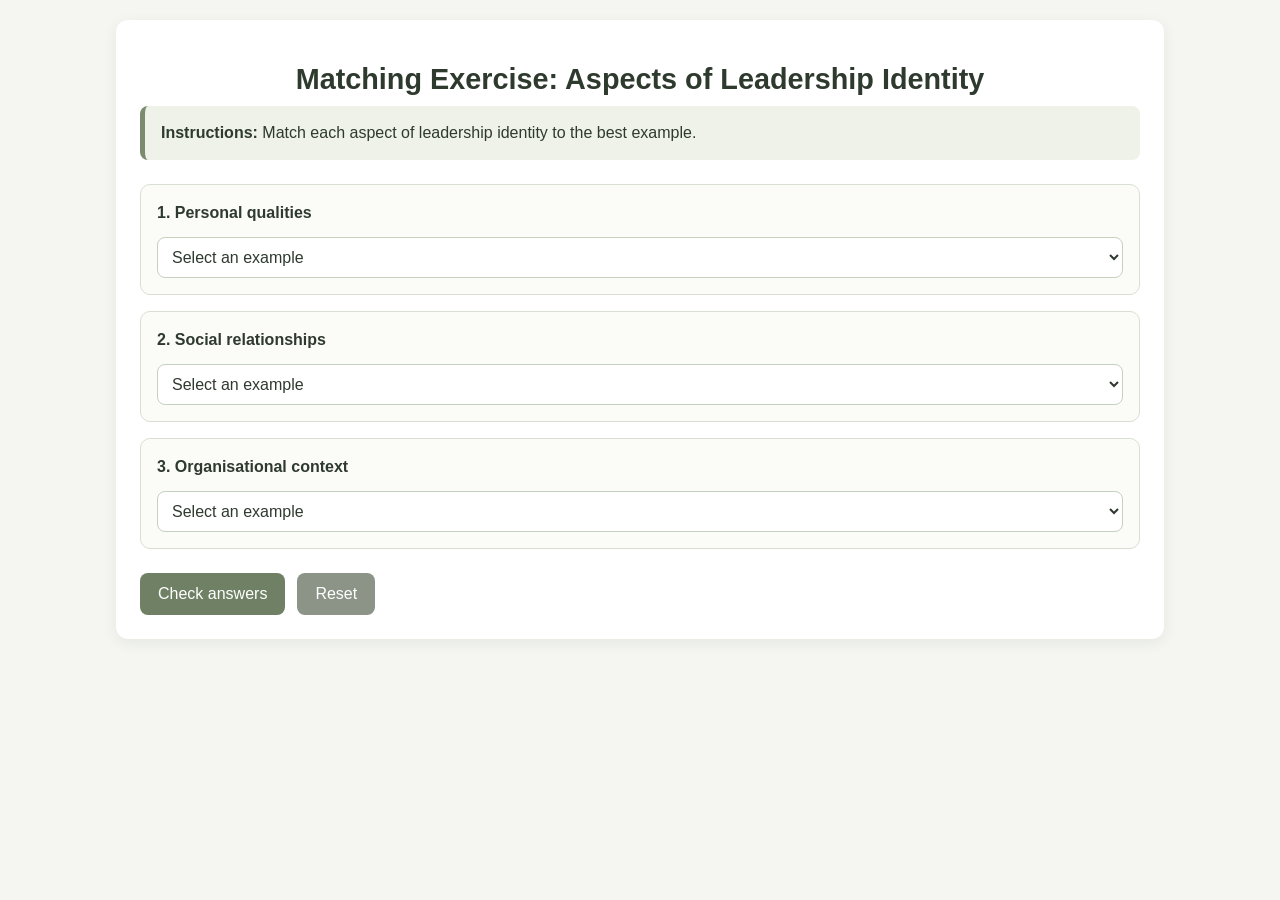
<file: index.html>
<!DOCTYPE html>
<html lang="en">
<head>
  <meta charset="UTF-8" />
  <meta name="viewport" content="width=device-width, initial-scale=1.0" />
  <title>Matching Exercise: Aspects of Leadership Identity</title>
  <style>
    body {
      font-family: Arial, sans-serif;
      background: #f5f6f1;
      margin: 0;
      padding: 20px;
      color: #2f3a2f;
    }

    .container {
      max-width: 1000px;
      margin: 0 auto;
      background: #ffffff;
      border-radius: 12px;
      padding: 24px;
      box-shadow: 0 4px 14px rgba(47, 58, 47, 0.08);
    }

    h1 {
      font-size: 1.8rem;
      margin-bottom: 10px;
      text-align: center;
      color: #2f3a2f;
    }

    .instructions {
      background: #eef2e8;
      border-left: 5px solid #7a8b6f;
      padding: 14px 16px;
      border-radius: 8px;
      margin-bottom: 24px;
      line-height: 1.6;
    }

    .scenario {
      border: 1px solid #d8dfd2;
      border-radius: 10px;
      padding: 16px;
      margin-bottom: 16px;
      background: #fbfcf8;
    }

    .scenario p {
      margin-top: 0;
      margin-bottom: 12px;
      font-weight: 600;
      color: #2f3a2f;
      line-height: 1.5;
    }

    select {
      width: 100%;
      max-width: 100%;
      padding: 10px;
      border-radius: 8px;
      border: 1px solid #c6d0bf;
      font-size: 1rem;
      background: #ffffff;
      color: #2f3a2f;
      line-height: 1.4;
    }

    .buttons {
      margin-top: 24px;
      display: flex;
      gap: 12px;
      flex-wrap: wrap;
    }

    button {
      background: #6f8064;
      color: white;
      border: none;
      padding: 12px 18px;
      font-size: 1rem;
      border-radius: 8px;
      cursor: pointer;
    }

    button:hover {
      background: #5d6d53;
    }

    button.secondary {
      background: #8b9487;
    }

    button.secondary:hover {
      background: #757d71;
    }

    .feedback {
      margin-top: 24px;
      padding: 16px;
      border-radius: 10px;
      font-weight: 600;
      display: none;
    }

    .correct {
      background: #ecf3e7;
      border: 1px solid #b9c8b0;
      color: #35523a;
    }

    .incorrect {
      background: #f8ece7;
      border: 1px solid #d7b1a3;
      color: #7a3f34;
    }

    .result-list {
      margin-top: 12px;
      font-weight: normal;
      padding-left: 20px;
    }

    .result-list li {
      margin-bottom: 8px;
      line-height: 1.5;
    }

    @media (max-width: 600px) {
      body {
        padding: 12px;
      }

      .container {
        padding: 16px;
      }

      h1 {
        font-size: 1.5rem;
      }

      select,
      button {
        font-size: 16px;
      }
    }
  </style>
</head>
<body>
  <div class="container">
    <h1>Matching Exercise: Aspects of Leadership Identity</h1>

    <div class="instructions">
      <strong>Instructions:</strong> Match each aspect of leadership identity to the best example.
    </div>

    <div class="scenario">
      <p>1. Personal qualities</p>
      <select id="item1">
        <option value="">Select an example</option>
        <option value="context">In a public sector organisation, leadership behaviour emphasises accountability, transparency, and service to the community.</option>
        <option value="relationships">A professional becomes recognised as a leader because colleagues regularly seek their advice and value their perspective.</option>
        <option value="qualities">A team member’s confidence, resilience and willingness to take initiative shape how they step into leadership situations.</option>
      </select>
    </div>

    <div class="scenario">
      <p>2. Social relationships</p>
      <select id="item2">
        <option value="">Select an example</option>
        <option value="qualities">A team member’s confidence, resilience and willingness to take initiative shape how they step into leadership situations.</option>
        <option value="relationships">A professional becomes recognised as a leader because colleagues regularly seek their advice and value their perspective.</option>
        <option value="context">In a public sector organisation, leadership behaviour emphasises accountability, transparency, and service to the community.</option>
      </select>
    </div>

    <div class="scenario">
      <p>3. Organisational context</p>
      <select id="item3">
        <option value="">Select an example</option>
        <option value="relationships">A professional becomes recognised as a leader because colleagues regularly seek their advice and value their perspective.</option>
        <option value="context">In a public sector organisation, leadership behaviour emphasises accountability, transparency, and service to the community.</option>
        <option value="qualities">A team member’s confidence, resilience and willingness to take initiative shape how they step into leadership situations.</option>
      </select>
    </div>

    <div class="buttons">
      <button onclick="checkAnswers()">Check answers</button>
      <button class="secondary" onclick="resetActivity()">Reset</button>
    </div>

    <div id="feedback" class="feedback"></div>
  </div>

  <script>
    function checkAnswers() {
      const answers = {
        item1: "qualities",
        item2: "relationships",
        item3: "context"
      };

      const correctLabels = {
        item1: "A team member’s confidence, resilience and willingness to take initiative shape how they step into leadership situations.",
        item2: "A professional becomes recognised as a leader because colleagues regularly seek their advice and value their perspective.",
        item3: "In a public sector organisation, leadership behaviour emphasises accountability, transparency, and service to the community."
      };

      const labels = {
        item1: "1. Personal qualities",
        item2: "2. Social relationships",
        item3: "3. Organisational context"
      };

      let score = 0;
      const total = Object.keys(answers).length;
      let feedbackHTML = "<ul class='result-list'>";

      for (const key in answers) {
        const userAnswer = document.getElementById(key).value;
        if (userAnswer === answers[key]) {
          score++;
          feedbackHTML += `<li>${labels[key]}: Correct</li>`;
        } else if (userAnswer === "") {
          feedbackHTML += `<li>${labels[key]}: No answer selected</li>`;
        } else {
          feedbackHTML += `<li>${labels[key]}: Incorrect. Correct answer: ${correctLabels[key]}</li>`;
        }
      }

      feedbackHTML += "</ul>";

      const feedbackBox = document.getElementById("feedback");
      feedbackBox.style.display = "block";

      if (score === total) {
        feedbackBox.className = "feedback correct";
        feedbackBox.innerHTML = `<strong>Well done. You got ${score} out of ${total} correct.</strong>${feedbackHTML}`;
      } else {
        feedbackBox.className = "feedback incorrect";
        feedbackBox.innerHTML = `<strong>You got ${score} out of ${total} correct.</strong>${feedbackHTML}`;
      }
    }

    function resetActivity() {
      document.getElementById("item1").value = "";
      document.getElementById("item2").value = "";
      document.getElementById("item3").value = "";

      const feedbackBox = document.getElementById("feedback");
      feedbackBox.style.display = "none";
      feedbackBox.innerHTML = "";
      feedbackBox.className = "feedback";
    }
  </script>
</body>
</html>
</file>
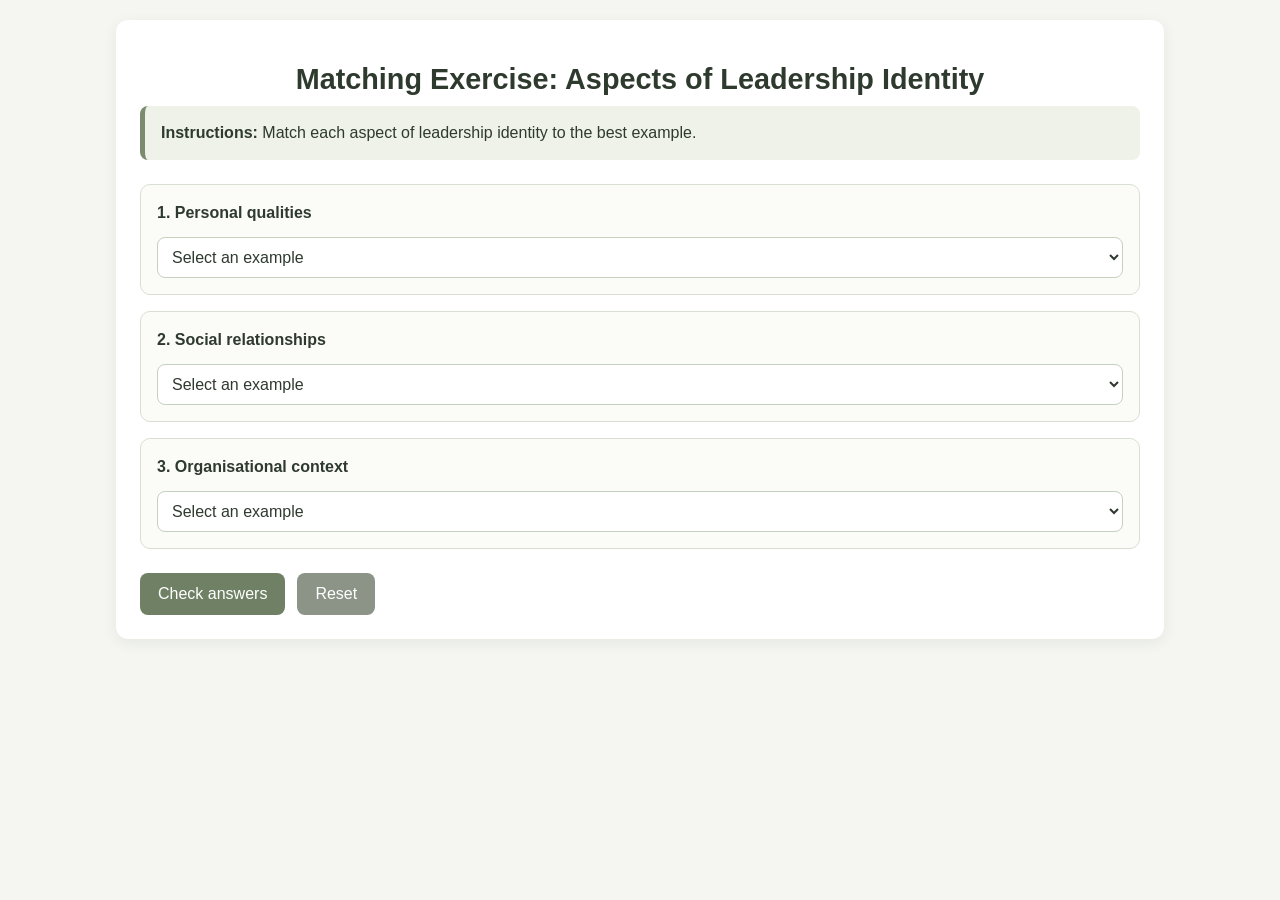
<file: 1.4 matching activity.html>
<!DOCTYPE html>
<html lang="en">
<head>
  <meta charset="UTF-8" />
  <meta name="viewport" content="width=device-width, initial-scale=1.0" />
  <title>Matching Exercise: Aspects of Leadership Identity</title>
  <style>
    body {
      font-family: Arial, sans-serif;
      background: #f5f6f1;
      margin: 0;
      padding: 20px;
      color: #2f3a2f;
    }

    .container {
      max-width: 1000px;
      margin: 0 auto;
      background: #ffffff;
      border-radius: 12px;
      padding: 24px;
      box-shadow: 0 4px 14px rgba(47, 58, 47, 0.08);
    }

    h1 {
      font-size: 1.8rem;
      margin-bottom: 10px;
      text-align: center;
      color: #2f3a2f;
    }

    .instructions {
      background: #eef2e8;
      border-left: 5px solid #7a8b6f;
      padding: 14px 16px;
      border-radius: 8px;
      margin-bottom: 24px;
      line-height: 1.6;
    }

    .scenario {
      border: 1px solid #d8dfd2;
      border-radius: 10px;
      padding: 16px;
      margin-bottom: 16px;
      background: #fbfcf8;
    }

    .scenario p {
      margin-top: 0;
      margin-bottom: 12px;
      font-weight: 600;
      color: #2f3a2f;
      line-height: 1.5;
    }

    select {
      width: 100%;
      max-width: 100%;
      padding: 10px;
      border-radius: 8px;
      border: 1px solid #c6d0bf;
      font-size: 1rem;
      background: #ffffff;
      color: #2f3a2f;
      line-height: 1.4;
    }

    .buttons {
      margin-top: 24px;
      display: flex;
      gap: 12px;
      flex-wrap: wrap;
    }

    button {
      background: #6f8064;
      color: white;
      border: none;
      padding: 12px 18px;
      font-size: 1rem;
      border-radius: 8px;
      cursor: pointer;
    }

    button:hover {
      background: #5d6d53;
    }

    button.secondary {
      background: #8b9487;
    }

    button.secondary:hover {
      background: #757d71;
    }

    .feedback {
      margin-top: 24px;
      padding: 16px;
      border-radius: 10px;
      font-weight: 600;
      display: none;
    }

    .correct {
      background: #ecf3e7;
      border: 1px solid #b9c8b0;
      color: #35523a;
    }

    .incorrect {
      background: #f8ece7;
      border: 1px solid #d7b1a3;
      color: #7a3f34;
    }

    .result-list {
      margin-top: 12px;
      font-weight: normal;
      padding-left: 20px;
    }

    .result-list li {
      margin-bottom: 8px;
      line-height: 1.5;
    }

    @media (max-width: 600px) {
      body {
        padding: 12px;
      }

      .container {
        padding: 16px;
      }

      h1 {
        font-size: 1.5rem;
      }

      select,
      button {
        font-size: 16px;
      }
    }
  </style>
</head>
<body>
  <div class="container">
    <h1>Matching Exercise: Aspects of Leadership Identity</h1>

    <div class="instructions">
      <strong>Instructions:</strong> Match each aspect of leadership identity to the best example.
    </div>

    <div class="scenario">
      <p>1. Personal qualities</p>
      <select id="item1">
        <option value="">Select an example</option>
        <option value="context">In a public sector organisation, leadership behaviour emphasises accountability, transparency, and service to the community.</option>
        <option value="relationships">A professional becomes recognised as a leader because colleagues regularly seek their advice and value their perspective.</option>
        <option value="qualities">A team member’s confidence, resilience and willingness to take initiative shape how they step into leadership situations.</option>
      </select>
    </div>

    <div class="scenario">
      <p>2. Social relationships</p>
      <select id="item2">
        <option value="">Select an example</option>
        <option value="qualities">A team member’s confidence, resilience and willingness to take initiative shape how they step into leadership situations.</option>
        <option value="relationships">A professional becomes recognised as a leader because colleagues regularly seek their advice and value their perspective.</option>
        <option value="context">In a public sector organisation, leadership behaviour emphasises accountability, transparency, and service to the community.</option>
      </select>
    </div>

    <div class="scenario">
      <p>3. Organisational context</p>
      <select id="item3">
        <option value="">Select an example</option>
        <option value="relationships">A professional becomes recognised as a leader because colleagues regularly seek their advice and value their perspective.</option>
        <option value="context">In a public sector organisation, leadership behaviour emphasises accountability, transparency, and service to the community.</option>
        <option value="qualities">A team member’s confidence, resilience and willingness to take initiative shape how they step into leadership situations.</option>
      </select>
    </div>

    <div class="buttons">
      <button onclick="checkAnswers()">Check answers</button>
      <button class="secondary" onclick="resetActivity()">Reset</button>
    </div>

    <div id="feedback" class="feedback"></div>
  </div>

  <script>
    function checkAnswers() {
      const answers = {
        item1: "qualities",
        item2: "relationships",
        item3: "context"
      };

      const correctLabels = {
        item1: "A team member’s confidence, resilience and willingness to take initiative shape how they step into leadership situations.",
        item2: "A professional becomes recognised as a leader because colleagues regularly seek their advice and value their perspective.",
        item3: "In a public sector organisation, leadership behaviour emphasises accountability, transparency, and service to the community."
      };

      const labels = {
        item1: "1. Personal qualities",
        item2: "2. Social relationships",
        item3: "3. Organisational context"
      };

      let score = 0;
      const total = Object.keys(answers).length;
      let feedbackHTML = "<ul class='result-list'>";

      for (const key in answers) {
        const userAnswer = document.getElementById(key).value;
        if (userAnswer === answers[key]) {
          score++;
          feedbackHTML += `<li>${labels[key]}: Correct</li>`;
        } else if (userAnswer === "") {
          feedbackHTML += `<li>${labels[key]}: No answer selected</li>`;
        } else {
          feedbackHTML += `<li>${labels[key]}: Incorrect. Correct answer: ${correctLabels[key]}</li>`;
        }
      }

      feedbackHTML += "</ul>";

      const feedbackBox = document.getElementById("feedback");
      feedbackBox.style.display = "block";

      if (score === total) {
        feedbackBox.className = "feedback correct";
        feedbackBox.innerHTML = `<strong>Well done. You got ${score} out of ${total} correct.</strong>${feedbackHTML}`;
      } else {
        feedbackBox.className = "feedback incorrect";
        feedbackBox.innerHTML = `<strong>You got ${score} out of ${total} correct.</strong>${feedbackHTML}`;
      }
    }

    function resetActivity() {
      document.getElementById("item1").value = "";
      document.getElementById("item2").value = "";
      document.getElementById("item3").value = "";

      const feedbackBox = document.getElementById("feedback");
      feedbackBox.style.display = "none";
      feedbackBox.innerHTML = "";
      feedbackBox.className = "feedback";
    }
  </script>
</body>
</html>
</file>
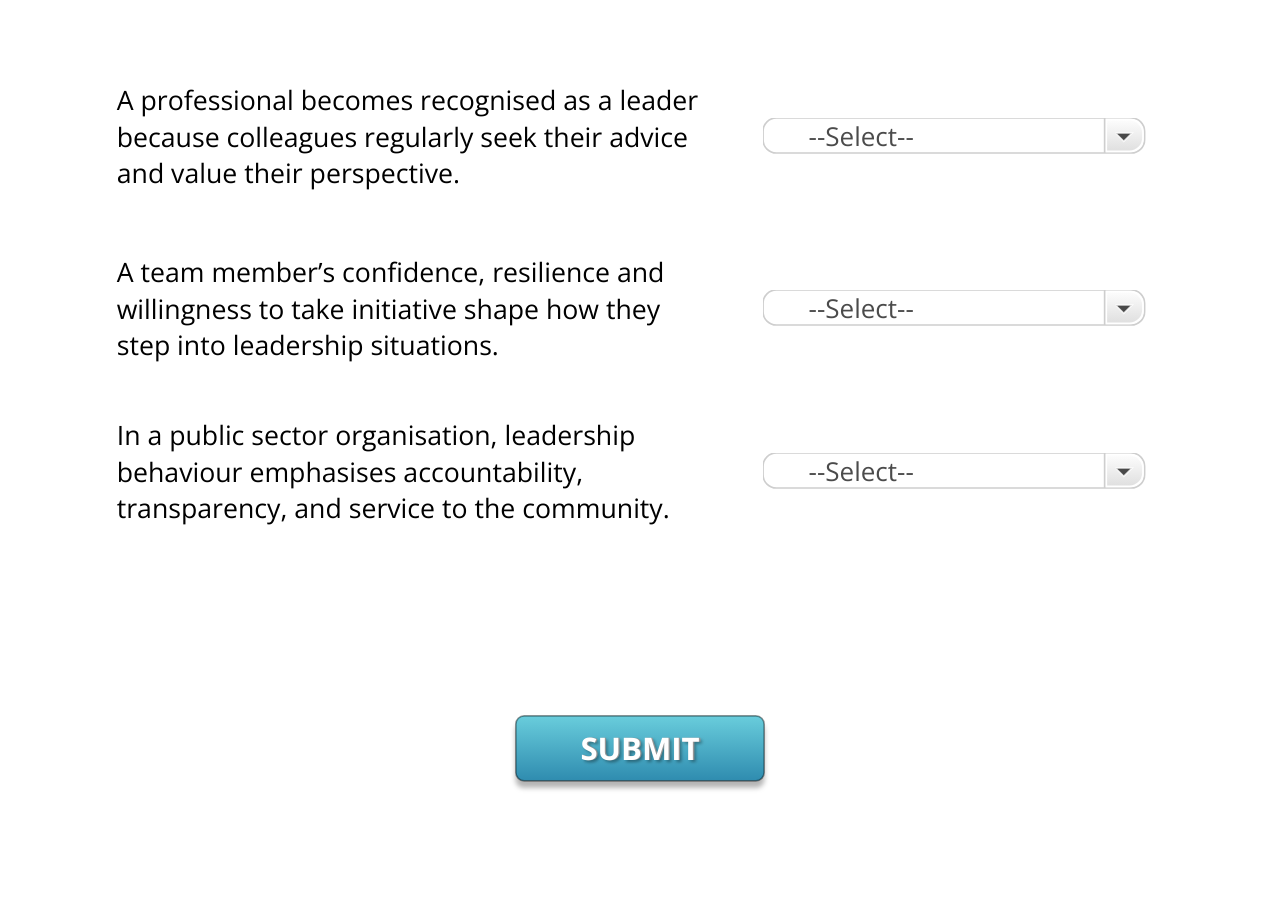
<file: matching activity/story.html>
﻿<!doctype html>
<html lang="en-US">
<head>
  <meta charset="utf-8">
  <!-- Created using Storyline 360 x64 - http://www.articulate.com  -->
  <!-- version: 3.105.35604.0 -->
  <title>1.4 Matching Leadership Identity</title>
  <meta http-equiv="x-ua-compatible" content="IE=edge"/>
  <meta name="viewport" content="width=device-width,initial-scale=1,user-scalable=no,shrink-to-fit=no,minimal-ui"/>
  <meta name="apple-mobile-web-app-capable" content="yes"/>
  <style>
    html, body { height: 100%; padding: 0; margin: 0 }
    #app { height: 100%; width: 100%; }
  </style>

  <script>
    window.DS = {};
    window.globals = {
      DATA_PATH_BASE: '',
      HAS_FRAME: true,
      HAS_SLIDE: true,

      lmsPresent: false,
      tinCanPresent: false,
      cmi5Present: false,
      aoSupport: false,
      scale: 'Scaled',
      captureRc: false,
      browserSize: 'optimal',
      bgColor: '#FFFFFF',
      features: 'DropInBase,MultipleQuizTracking,PlayerSizeOption',
      themeName: 'unified',
      preloaderColor: '#8C8C8C',
      suppressAnalytics: false,
      productChannel: 'stable',
      publishSource: 'storyline',
      aid: 'aid|f73c4eb9-0d42-495f-ad36-514cf554919b',
      cid: '5c9091fe-8eaa-465d-844c-5ab5dd015624',
      playerVersion: '3.105.35604.0',
      publishTimestamp: '2026-03-23T23:37:33.6242234Z',
      maxIosVideoElements: 10,
      connectionSettings: { message: 'You%20are%20offline.%20Trying%20to%20reconnect...', useDarkTheme: true, mode: 'disabled' },
      hasFeature: function(feature) {
        return this.features.split(',').includes(feature);
      },
      
      parseParams: function(qs) {
        if (window.globals.parsedParams != null) {
          return window.globals.parsedParams;
        }
        qs = (qs || window.location.search.substr(1)).split('+').join(' ');
        var params = {},
            tokens,
            re = /[?&]?([^=]+)=([^&]*)/g;

        while (tokens = re.exec(qs)) {
          params[decodeURIComponent(tokens[1]).trim()] =
            decodeURIComponent(tokens[2]).trim();
        }
        window.globals.parsedParams = params;
        return params;
      }

    };

    if (window.flagsUnderTest != null) {
      window.globals.features = window.flagsUnderTest.reduce((accum, feature) => {
        if (!accum.includes(feature)) {
          accum.push(feature);
        }
        return accum;
      }, window.globals.features.split(',')).join();
    }
  </script>
  <script>
    var isIe11 = ('ActiveXObject' in window || window.MSBlobBuilder != null)
      && window.msCrypto != null && !window.ActiveXObject;
    if (isIe11) {
      window.globals.unsupportedBrowser = true;
      document.write(atob('[base64]'));
    }
  </script>

  <script>
    if (window.globals.hasFeature('Localization')) {
      
      
    }
  </script>

  
  
  <script>window.THREE = { };</script>
  
</head>
<body style="background: #FFFFFF" class="cs-HTML theme-unified">
  <!-- 360 -->
  <script>!function(){var e,i=/iPhone/i,o=/iPod/i,n=/iPad/i,t=/\biOS-universal(?:.+)Mac\b/i,r=/\bAndroid(?:.+)Mobile\b/i,a=/Android/i,d=/(?:SD4930UR|\bSilk(?:.+)Mobile\b)/i,p=/Silk/i,l=/Windows Phone/i,u=/\bWindows(?:.+)ARM\b/i,b=/BlackBerry/i,s=/BB10/i,c=/Opera Mini/i,f=/\b(CriOS|Chrome)(?:.+)Mobile/i,h=/Mobile(?:.+)Firefox\b/i,v=function(e){return void 0!==e&&"MacIntel"===e.platform&&"number"==typeof e.maxTouchPoints&&e.maxTouchPoints>1&&"undefined"==typeof MSStream};e=function(e){var m={userAgent:"",platform:"",maxTouchPoints:0};e||"undefined"==typeof navigator?"string"==typeof e?m.userAgent=e:e&&e.userAgent&&(m={userAgent:e.userAgent,platform:e.platform,maxTouchPoints:e.maxTouchPoints||0}):m={userAgent:navigator.userAgent,platform:navigator.platform,maxTouchPoints:navigator.maxTouchPoints||0};var g=m.userAgent,y=g.split("[FBAN");void 0!==y[1]&&(g=y[0]),void 0!==(y=g.split("Twitter"))[1]&&(g=y[0]);var A=function(e){return function(i){return i.test(e)}}(g),w={apple:{phone:A(i)&&!A(l),ipod:A(o),tablet:!A(i)&&(A(n)||v(m))&&!A(l),universal:A(t),device:(A(i)||A(o)||A(n)||A(t)||v(m))&&!A(l)},amazon:{phone:A(d),tablet:!A(d)&&A(p),device:A(d)||A(p)},android:{phone:!A(l)&&A(d)||!A(l)&&A(r),tablet:!A(l)&&!A(d)&&!A(r)&&(A(p)||A(a)),device:!A(l)&&(A(d)||A(p)||A(r)||A(a))||A(/\bokhttp\b/i)},windows:{phone:A(l),tablet:A(u),device:A(l)||A(u)},other:{blackberry:A(b),blackberry10:A(s),opera:A(c),firefox:A(h),chrome:A(f),device:A(b)||A(s)||A(c)||A(h)||A(f)},any:!1,phone:!1,tablet:!1};return w.any=w.apple.device||w.android.device||w.windows.device||w.other.device,w.phone=w.apple.phone||w.android.phone||w.windows.phone,w.tablet=w.apple.tablet||w.android.tablet||w.windows.tablet,w}(),"object"==typeof exports&&"undefined"!=typeof module?module.exports=e:"function"==typeof define&&define.amd?define((function(){return e})):this.isMobile=e}();
    window.isMobile.apple.tablet = window.isMobile.apple.tablet ||
      (navigator.platform === 'MacIntel' && navigator.maxTouchPoints > 1);
    window.isMobile.apple.device = window.isMobile.apple.device || window.isMobile.apple.tablet;
    window.isMobile.tablet = window.isMobile.tablet || window.isMobile.apple.tablet;
    window.isMobile.any = window.isMobile.any || window.isMobile.apple.tablet;
  </script>

  <div id="focus-sink" tabindex="-1"></div>

  <div id="preso"></div>
  <script>
    (function() {

      var classTypes = [ 'desktop', 'mobile', 'phone', 'tablet' ];

      var addDeviceClasses = function(prefix, testObj) {
        var curr, i;
        for (i = 0; i < classTypes.length; i++) {
          curr = classTypes[i];
          if (testObj[curr]) {
            document.body.classList.add(prefix + curr);
          }
        }
      };

      var params = window.globals.parseParams(),
          isDevicePreview = params.devicepreview === '1',
          isPhoneOverride = params.deviceType === 'phone' || (isDevicePreview && params.phone == '1'),
          isTabletOverride = (params.deviceType === 'tablet' || isDevicePreview) && !isPhoneOverride,
          isMobileOverride = isPhoneOverride || isTabletOverride;

      var deviceView = {
        desktop: !window.isMobile.any && !isMobileOverride,
        mobile: window.isMobile.any || isMobileOverride,
        phone: isPhoneOverride || (window.isMobile.phone && !isTabletOverride),
        tablet: isTabletOverride || window.isMobile.tablet
      };

      window.globals.deviceView = deviceView;
      window.isMobile.desktop = !window.isMobile.any;
      window.isMobile.mobile = window.isMobile.any;

      addDeviceClasses('view-', deviceView);

    })();
  </script>
  
  <script src='story_content/triggers.js' type=text/javascript></script>
<script src='story_content/user.js' type=text/javascript></script>
  <div class="slide-loader"></div>

  <script>
    var doc = document, loader = doc.body.querySelector('.slide-loader'); [ 1, 2, 3 ].forEach(function(n) { var d = doc.createElement('div'); d.style.backgroundColor = window.globals.preloaderColor; d.classList.add('mobile-loader-dot'); d.classList.add('dot' + n); loader.appendChild(d); });
  </script>

  <div class="mobile-load-title-overlay" style="display: none">
    <div class="mobile-load-title">1.4 Matching Leadership Identity</div>
  </div>

  <div class="mobile-chrome-warning"></div>

  
<style>
  .warn-connection-dialog {
    display: none;
    background: transparent;
    pointer-events: all;
    position: fixed;
    left: 0;
    top: 0;
    width: 100%;
    height: 100%;
    z-index: 999;
  }

  .warn-connection-content {
    pointer-events: all;
    border-radius: 4px;
    background: white;
    border: 1px solid #E7E7E7;
    color: #333333;
    box-shadow: 0 2px 4px rgba(0, 0, 0, 0.25);
    transition: all 150ms ease-out;
    position: absolute;
    white-space: nowrap;
  }

  .view-phone.is-landscape .warn-connection-content {
    left: 23px;
    bottom: 23px;
  }

  .view-tablet.is-landscape .warn-connection-content {
    left: 50%;
    top: 20px;
    transform: translateX(-50%);
  }

  .view-mobile.is-portrait .warn-connection-content {
    transform: translate(-50%, calc(-100% - 15px));
  }

  .warn-connection-content p {
    display: inline-block;
    margin: 0 8px 0 0;
    line-height: 33px;
    font-size: 11px;
  }

  .warn-connection-content svg {
    position: relative;
    vertical-align: middle;
    margin: 0 2px 2px 8px;
  }

  .view-desktop .warn-connection-content {
    left: 1.5em;
    bottom: 1.5em;
  }

  .view-desktop .warn-connection-content p {
    font-size: 1.1em;
  }

  .is-offline .warn-connection-dialog {
    display: block;
  }

  .is-offline .cs-panel * {
    pointer-events: none !important;
  }

  .is-offline .cs-panel {
    pointer-events: all !important;
  }

  .is-offline #nav-controls * {
    pointer-events: none !important;
  }

  .is-offline #nav-controls {
    pointer-events: all !important;
  }
</style>

<div class="warn-connection-dialog" role="alertdialog" aria-modal="true" tabindex="0" aria-labelledby="warn-connection-message">
  <div class="warn-connection-content">
    <svg width="17" height="15" viewBox="0 0 17 15" xmlns="http://www.w3.org/2000/svg">
      <path fill="#8F0000" stroke="white" d="M16.07,12.98 L15.88,12.23 L9.51,1.21 C8.97,0.26,7.6,0.26,7.06,1.21 L0.69,12.23 C0.15,13.16,0.81,14.36,1.91,14.36 H14.65 C15.47,14.36,16.05,13.7,16.07,12.98 Z"/>
      <path fill="white" stroke="white" d="M8.58,5.5 C8.35,5.28,8.5,5.35,8.21,5.32 C8.09,5.35,7.97,5.49,7.96,5.67 C7.97,5.79,7.98,5.92,7.98,6.04 L7.98,6.04 C7.99,6.17,8,6.31,8.01,6.43 L8.01,6.44 C8.03,6.92,8.06,7.41,8.09,7.9 L8.09,7.9 C8.12,8.39,8.14,8.88,8.17,9.37 C8.17,9.39,8.18,9.42,8.2,9.44 C8.23,9.46,8.25,9.47,8.28,9.47 C8.31,9.47,8.34,9.46,8.35,9.44 C8.37,9.43,8.38,9.4,8.39,9.35 L8.39,9.34 C8.39,9.24,8.4,9.15,8.4,9.05 L8.4,9.05 C8.41,8.96,8.41,8.86,8.42,8.75 C8.43,8.44,8.45,8.12,8.47,7.81 L8.47,7.81 C8.49,7.49,8.51,7.18,8.53,6.87 C8.55,6.46,8.56,6.05,8.59,5.64 L8.6,5.62 C8.6,5.57,8.59,5.53,8.58,5.5 L8.21,5.32 Z"/>
      <circle fill="white" stroke="white" cx="8.3" cy="11.35" r="0.3"/>
    </svg>
    <p id="warn-connection-message">You are offline. Trying to reconnect...</p>
  </div>
</div>

<script>
  (function() {
    window.DS.connection = {
      warningShown: false,
      assets: {},
      loadingAssetGroup: false,
      retryDelay: 500
    };

    var connectionSettings = window.globals.connectionSettings || {};

    var useConnectionMessages = window.AbortController != null &&
      window.location.protocol != 'file:' &&
      connectionSettings.mode === 'normal';

    window.DS.connection.useConnectionMessages = useConnectionMessages;

    var assetCount = 0;
    var checkLoadedId;


    if (useConnectionMessages && connectionSettings != null) {
      var contentEl = document.querySelector('.warn-connection-content');
      var messageEl = contentEl.querySelector('p');

      if (connectionSettings.useDarkTheme) {
        contentEl.style.borderColor = '#BABBBA';
        contentEl.style.backgroundColor = '#282828';
        contentEl.style.color = '#FFFFFF';
      }

      if (connectionSettings.message != null) {
        messageEl.textContent = window.decodeURIComponent(connectionSettings.message);
      }
    }

    function checkAssetsReady() {
      for (var i in DS.connection.assets) {
        if (!DS.connection.assets[i].success) {
          return false;
        }
      }
      return true;
    }

    function stopAssetGroup() {
      if (!useConnectionMessages) { return; }

      assetCount = 0;

      DS.connection.oldAssetGroup = DS.connection.assets;
      DS.connection.assets = {};
      DS.connection.loadingAssetGroup = false;
      clearInterval(checkLoadedId);
    }

    function startAssetGroup() {
      if (!useConnectionMessages) { return; }
      var ticks = 0;
      clearInterval(checkLoadedId);
      checkLoadedId = setInterval(function() {
        var loaded = 0;
        if (assetCount === 0 && loaded === 0) {
          clearInterval(checkLoadedId);
          return;
        }

        for (var i in DS.connection.assets) {
          if (DS.connection.assets[i].success) {
            loaded++;
          }
        }

        if (assetCount === loaded && checkAssetsReady()) {
          for (var i in DS.connection.assets) {
            if (DS.connection.assets[i].action) {
              DS.connection.assets[i].action();
            }
          }
          hideWarning();
          stopAssetGroup();
        }
      }, 100)
    }

    function requiredAsset(url, action, retry, type) {
      if (!useConnectionMessages) { return; }
      if (DS.connection.assets[url]) { return; }

      DS.connection.assets[url] = {
        success: false, action: action, retry: retry, type: type
      };
      assetCount = Object.keys(DS.connection.assets).length;
      if (!DS.connection.loadingAssetGroup) {
        startAssetGroup();
      }
      DS.connection.loadingAssetGroup = true;
    }

    function assetLoaded(url) {
      if (!useConnectionMessages) { return; }
      if (DS.connection.assets[url]) {
        DS.connection.assets[url].success = true;
      }
    }

    function assetFailed(url) {
      if (!useConnectionMessages) { return; }
      if (!DS.connection.assets[url]) {
        if (/\.js$/.test(url) && url.indexOf('transcripts') === -1) {
          setTimeout(function() {
            if (DS.connection.lastSlideLoaded != null) {
              DS.connection.lastSlideLoaded();
            }
          }, DS.connection.retryDelay);
        }
        return;
      }
      if (!DS.connection.warningShown) { showWarning(); }
      if (DS.connection.assets[url].retry) {
        setTimeout(function() {
          if (!DS.connection.assets[url].success) {
            DS.connection.assets[url].retry()
          }
        }, DS.connection.retryDelay);
      }
    }

    function hideWarning() {
      document.body.classList.remove('is-offline');
      DS.connection.warningShown = false;
      enableKeys();
    }
    DS.connection.hideWarning = hideWarning

    function showWarning(btn) {
      document.body.classList.add('is-offline')
      DS.connection.warningShown = true;
      updateWarningPosition();
      disableKeys();
    }

    function updateWarningPosition() {
      if (!DS.connection.warningShown) {
        return;
      }

      var isPortrait = document.body.classList.contains('is-portrait');
      var isMobile = document.body.classList.contains('view-mobile');
      var warningEl = document.querySelector('.warn-connection-content');

      if (isPortrait && isMobile) {
        var slide = document.querySelector('.primary-slide');
        var slideRect = slide != null
          ? slide.getBoundingClientRect()
          : { top: window.innerHeight, left: 0, width: window.innerWidth };

        warningEl.style.top = `${slideRect.top}px`
        warningEl.style.left = `${slideRect.left + slideRect.width / 2}px`
      } else {
        warningEl.style.top = null;
        warningEl.style.left = null;
      }

      window.requestAnimationFrame(updateWarningPosition);
    }

    function onDisableKeyDown(e) {
      e.preventDefault();
      e.stopImmediatePropagation();
    }

    function onDisableKeyUp(e) {
      e.preventDefault();
      e.stopImmediatePropagation();
    }

    var accStyle = document.createElement('style');
    var warnDialogEl = document.querySelector('.warn-connection-dialog');

    function disableKeys() {
      if (DS.views && DS.views.nsStack && DS.views.nsStack.length === 1) {
        DS.views.nsStack[0].tabReachable = false
        DS.views.nsStack[0].updateTabIndex(true);
      }

      accStyle.innerHTML = '.acc-shadow-dom { display: none; }';
      document.body.appendChild(accStyle);

      warnDialogEl.parentNode.append(warnDialogEl);
      warnDialogEl.focus();
    }

    function enableKeys() {
      accStyle.remove();
      if (DS.views && DS.views.nsStack && DS.views.nsStack.length === 1 && DS.views.nsStack[0].name === '_frame') {
        DS.views.nsStack[0].tabReachable = true;
        DS.views.nsStack[0].updateTabIndex();
      }
    }

    // these will all be noops if the feature flag isn't set in
    // the data and `window.globals.features`
    DS.connection.requiredAsset = requiredAsset;
    DS.connection.assetLoaded = assetLoaded;
    DS.connection.assetFailed = assetFailed;
    DS.connection.stopAssetGroup = stopAssetGroup;
    DS.connection.startAssetGroup = startAssetGroup;
  })();
</script>


  <script>
    
    if (window.autoSpider && window.vInterfaceObject) {
      document.querySelector('.mobile-load-title-overlay').style.display = 'none';
    }
  </script>

  

  <link rel="stylesheet" href="html5/data/css/output.min.css" data-noprefix/>
</body>
<script src="html5/lib/scripts/bootstrapper.min.js"></script>
</html>
</file>
<file: matching activity/html5/data/css/output.min.css>
@font-face {
  font-family: 'LatoBold Charset1_ Bold8EE378F6';
  src: url('[data-uri]');
  font-style: normal;
  font-weight: normal;
}
@font-face {
  font-family: 'Lato Charset1_ 6ANRPTZuAD694B9A';
  src: url('[data-uri]');
  font-style: normal;
  font-weight: normal;
}
@font-face {
  font-family: 'Open Sans Charset1_ 6Hs222431B3';
  src: url('[data-uri]');
  font-style: normal;
  font-weight: normal;
}
@font-face {
  font-family: 'Open SansBold CharsBoldA1674DF1';
  src: url('[data-uri]');
  font-style: normal;
  font-weight: normal;
}
@font-face {
  font-family: 'Open Sans Charset0_v9TY33EDE6F2';
  src: url('[data-uri]');
  font-style: normal;
  font-weight: normal;
}
@font-face {
  font-family: 'Open SansBold CharsBoldE47A47C6';
  src: url('[data-uri]');
  font-style: normal;
  font-weight: normal;
}
.cs-HTML {
  background: rgba(255, 255, 255, 1);
}
.cs-npnxnanbsnfns00011100101 .cs-infopanel  {
  box-shadow: 0 1px 0 rgba(0, 0, 0, 0);
  background: rgba(255, 255, 255, 1);
}
.cs-npnxnanbsnfns00011100101 .cs-infopanel .cs-link {
  color: rgba(88, 88, 88, 1);
}
.cs-npnxnanbsnfns00011100101 .cs-infopanel .cs-link:hover {
  color: rgba(255, 255, 255, 1);
}
.cs-npnxnanbsnfns00011100101 .cs-infopanel .cs-name {
  color: rgba(68, 68, 68, 1);
}
.cs-npnxnanbsnfns00011100101 .cs-infopanel .cs-title {
  color: rgba(153, 153, 153, 1);
}
.cs-npnxnanbsnfns00011100101 .cs-infopanelpopup  {
  box-shadow: 0 1px 0 rgba(0, 0, 0, 0);
  background: rgba(0, 0, 0, 0);
}
.cs-npnxnanbsnfns00011100101 .cs-infopanelpopup .cs-link {
  color: rgba(255, 0, 0, 1);
}
.cs-npnxnanbsnfns00011100101 .cs-infopanelpopup .cs-link:hover {
  color: rgba(255, 255, 255, 1);
}
.cs-npnxnanbsnfns00011100101 .cs-infopanelpopup .cs-name {
  color: rgba(255, 255, 255, 1);
}
.cs-npnxnanbsnfns00011100101 .cs-infopanelpopup .cs-bio {
  color: rgba(88, 88, 88, 1);
}
.cs-npnxnanbsnfns00011100101 .cs-timer  {
  color: rgba(88, 88, 88, 1);
}
.cs-npnxnanbsnfns00011100101 .cs-duration stop:first-child {
  stop-color: rgba(220, 220, 220, 1);
}
.cs-npnxnanbsnfns00011100101 .cs-duration stop:last-child {
  stop-color: rgba(220, 220, 220, 1);
}
.cs-npnxnanbsnfns00011100101 .cs-elapsed stop:first-child {
  stop-color: rgba(254, 227, 71, 1);
}
.cs-npnxnanbsnfns00011100101 .cs-elapsed stop:last-child {
  stop-color: rgba(254, 227, 71, 1);
}
.cs-npnxnanbsnfns00011100101 .cs-timer .cs-pie .cs-innerstroke {
  stroke: rgba(199, 199, 199, 1);
}
.cs-npnxnanbsnfns00011100101 .cs-timer .cs-pie .cs-innerborder {
  stroke: rgba(255, 255, 255, 1);
}
.cs-npnxnanbsnfns00011100101 .cs-window  {
  box-shadow: 0 8px 5px rgba(0, 0, 0, 0.2);
  border-color: rgba(49, 99, 0, 1);
  background: rgba(250, 250, 250, 1);
  color: rgba(70, 70, 70, 1);
}
.cs-npnxnanbsnfns00011100101 .cs-window .cs-diva {
  border-color: rgba(0, 0, 0, 0);
}
.cs-npnxnanbsnfns00011100101 .cs-window .cs-divb {
  border-color: rgba(0, 0, 0, 0);
}
.cs-npnxnanbsnfns00011100101 .cs-editor .cs-editor-slide {
  color: rgba(255, 255, 255, 1);
}
.cs-npnxnanbsnfns00011100101 .cs-editor .cs-editor-html {
  color: rgba(70, 70, 70, 1);
}
.cs-npnxnanbsnfns00011100101 .cs-editor .cs-editor-button {
  text-shadow: 0 1px 0 rgba(0, 0, 0, 0);
  color: rgba(255, 255, 255, 1);
  border-color: rgba(33, 68, 0, 1);
  background: rgba(60, 124, 0, 1);
}
.cs-npnxnanbsnfns00011100101 .cs-editor .cs-editor-button:hover {
  background: rgba(66, 142, 0, 1);
}
.cs-npnxnanbsnfns00011100101 .cs-editor .cs-editor-button:active {
  background: rgba(46, 93, 0, 1);
}
.cs-npnxnanbsnfns00011100101 .cs-listitem  {
  color: rgba(70, 70, 70, 1);
  border-color: none;
  border: 1px solid transparent;
}
.cs-npnxnanbsnfns00011100101 .cs-listitem:hover {
  background: rgba(0, 0, 0, 0.05);
  border-color: rgba(142, 143, 142, 1) !important;
  border-width: 1px;
  border-radius: 2px;
  border-style: solid;
  box-sizing: border-box;
}
.cs-npnxnanbsnfns00011100101 .cs-listitem.hover {
  background: rgba(0, 0, 0, 0.05);
  border-color: rgba(142, 143, 142, 1) !important;
  border-width: 1px;
  border-radius: 2px;
  border-style: solid;
  box-sizing: border-box;
}
.cs-npnxnanbsnfns00011100101 .cs-glossary  {
  color: rgba(70, 70, 70, 1);
}
.cs-npnxnanbsnfns00011100101 .cs-glossary .cs-scrolling-panel {
  background: rgba(0, 0, 0, 0);
}
.cs-npnxnanbsnfns00011100101 .cs-glossary .cs-term.cs-selected .cs-choice-list-trigger {
  color: rgba(255, 255, 255, 1);
  background: rgba(255, 255, 255, 1);
}
.cs-npnxnanbsnfns00011100101 .cs-glossary .cs-term.cs-selected .cs-choice-list-trigger:focus {
  color: rgba(255, 255, 255, 1);
  background: rgba(255, 255, 255, 1);
}
.cs-npnxnanbsnfns00011100101 .cs-glossary .cs-term:hover .cs-choice-list-trigger {
  background: rgba(70, 70, 70, 1);
}
.cs-npnxnanbsnfns00011100101 .cs-glossary .cs-term.hover .cs-choice-list-trigger {
  background: rgba(70, 70, 70, 1);
}
.cs-npnxnanbsnfns00011100101 .cs-glossary .cs-term .cs-choice-list-trigger:focus {
  background: rgba(70, 70, 70, 1);
}
.cs-npnxnanbsnfns00011100101 .cs-glossary .cs-diva {
  border-color: rgba(0, 0, 0, 0);
}
.cs-npnxnanbsnfns00011100101 .cs-glossary .cs-divb {
  border-color: rgba(0, 0, 0, 0);
}
.cs-npnxnanbsnfns00011100101 .cs-glossary .cs-divc {
  border-color: rgba(0, 0, 0, 0);
}
.cs-npnxnanbsnfns00011100101 .cs-glossary .cs-heading {
  color: rgba(44, 47, 48, 1);
  font-weight: 700;
}
.note-content p span {
  color: rgba(70, 70, 70, 1);
  line-height: 1.4em;
  font-size: 103.769%;
}
.cs-npnxnanbsnfns00011100101 .cs-resource .cs-separator {
  border-color: rgba(0, 0, 0, 0);
}
.cs-npnxnanbsnfns00011100101 .cs-outline  {
  color: rgba(45, 45, 45, 1);
}
.cs-npnxnanbsnfns00011100101 .cs-outline .cs-diva {
  border-color: rgba(0, 0, 0, 0);
}
.cs-npnxnanbsnfns00011100101 .cs-outline .cs-divb {
  border-color: rgba(0, 0, 0, 0);
}
.cs-npnxnanbsnfns00011100101 .cs-outline .cs-divc {
  border-color: rgba(0, 0, 0, 0);
}
.cs-npnxnanbsnfns00011100101 .cs-outline .cs-search-filter:hover {
  color: rgba(0, 0, 0, 0);
}
.cs-npnxnanbsnfns00011100101 .cs-outline .cs-search-filter.hover {
  color: rgba(0, 0, 0, 0);
}
.cs-npnxnanbsnfns00011100101 .cs-transcript  {
  color: rgba(255, 255, 255, 1);
}
.cs-npnxnanbsnfns00011100101 .cs-transcript .cs-div {
  border-color: rgba(0, 0, 0, 0);
}
.cs-npnxnanbsnfns00011100101 .cs-tabs:not(.topmenu-item) {
  color: rgba(39, 43, 44, 1);
}
.cs-npnxnanbsnfns00011100101 .cs-tabs .cs-inner-button:not(.topmenu-item) {
  text-shadow: 0 1px 0 rgba(0, 0, 0, 0);
}
.cs-npnxnanbsnfns00011100101 .cs-tabs:hover:not(.topmenu-item) {
  color: rgba(39, 43, 44, 1);
}
.cs-npnxnanbsnfns00011100101 .cs-tabs.cs-selected {
  background: rgba(0, 0, 0, 0);
  color: rgba(39, 43, 44, 1);
}
.cs-npnxnanbsnfns00011100101 .cs-seekcontrol  {
  background: rgba(0, 0, 0, 0);
  border-color: rgba(0, 0, 0, 0);
}
.cs-npnxnanbsnfns00011100101 .cs-seekcontrol .cs-button:hover .cs-icon {
  fill: rgba(255, 255, 255, 1);
}
.cs-npnxnanbsnfns00011100101 .cs-seekcontrol .cs-button.hover .cs-icon {
  fill: rgba(255, 255, 255, 1);
}
.cs-npnxnanbsnfns00011100101 .cs-seekcontrol .cs-button .cs-icon-shadow {
  fill: rgba(0, 0, 0, 0);
}
.cs-npnxnanbsnfns00011100101 .cs-seekcontrol .cs-button .cs-icon {
  fill: rgba(140, 140, 140, 1);
}
.cs-npnxnanbsnfns00011100101 .cs-seekcontrol .cs-seek .cs-fill {
  background: rgba(255, 255, 255, 0.6);
}
.cs-npnxnanbsnfns00011100101 .cs-seekcontrol .cs-seek {
  background: rgba(142, 143, 142, 1);
  border-color: rgba(0, 0, 0, 0);
}
.cs-npnxnanbsnfns00011100101 .cs-searchinput .cs-input {
  color: rgba(70, 70, 70, 1);
  border-color: rgba(0, 0, 0, 0);
  background: rgba(0, 0, 0, 0.05);
}
.cs-npnxnanbsnfns00011100101 .cs-searchinput .cs-input:focus {
  color: rgba(44, 47, 48, 1);
  background: rgba(41, 41, 41, 1);
}
.cs-npnxnanbsnfns00011100101 .cs-searchinput .cs-input:hover {
  box-shadow: inset 0 0 1px 0 rgba(69, 126, 19, 0);
}
.cs-npnxnanbsnfns00011100101 .cs-searchinput .cs-input.hover {
  box-shadow: inset 0 0 1px 0 rgba(69, 126, 19, 0);
}
.cs-npnxnanbsnfns00011100101 .cs-searchinput .cs-button .cs-icon {
  fill: rgba(88, 88, 88, 1);
}
.cs-npnxnanbsnfns00011100101 .cs-searchinput .cs-button:hover {
  fill: rgba(63, 133, 0, 1);
}
.cs-npnxnanbsnfns00011100101 .cs-searchinput .cs-button.hover {
  fill: rgba(63, 133, 0, 1);
}
.cs-npnxnanbsnfns00011100101 .cs-menu  {
  box-shadow: 0 1px 0 rgba(0, 0, 0, 0);
  background: rgba(250, 250, 250, 1);
}
.cs-npnxnanbsnfns00011100101 .cs-topmenu-item.active .cs-tab {
  background: rgba(250, 250, 250, 1);
}
.cs-npnxnanbsnfns00011100101 .cs-logo  {
  box-shadow: 0 1px 0 rgba(37, 75, 0, 1);
  background: rgba(255, 255, 255, 0);
}
.cs-npnxnanbsnfns00011100101 .cs-checkbox  {
  color: rgba(255, 255, 255, 1);
}
.cs-npnxnanbsnfns00011100101 .cs-checkbox:hover {
  border-color: rgba(175, 221, 130, 1);
}
.cs-npnxnanbsnfns00011100101 .cs-checkbox.hover {
  border-color: rgba(175, 221, 130, 1);
}
.cs-npnxnanbsnfns00011100101 .cs-checkbox .cs-box {
  color: rgba(255, 255, 255, 1);
  border-color: rgba(42, 83, 0, 1);
}
.cs-npnxnanbsnfns00011100101 .cs-checkbox .cs-box:checked::after {
  color: rgba(43, 196, 0, 1);
}
.cs-npnxnanbsnfns00011100101 .cs-button  {
  text-shadow: 0 1px 0 rgba(0, 0, 0, 0);
  color: rgba(88, 88, 88, 1);
  border-color: rgba(0, 0, 0, 0);
  background: rgba(0, 0, 0, 0);
  box-shadow: 0 1px 0 rgba(0, 0, 0, 0);
}
.cs-npnxnanbsnfns00011100101 .cs-button .cs-icon {
  fill: rgba(88, 88, 88, 1);
}
.cs-npnxnanbsnfns00011100101 .cs-button .cs-icon-shadow {
  fill: rgba(0, 0, 0, 0);
}
.cs-npnxnanbsnfns00011100101 .cs-button:hover {
  background: rgba(39, 43, 44, 1);
}
.cs-npnxnanbsnfns00011100101 .cs-button.hover {
  background: rgba(39, 43, 44, 1);
}
.cs-npnxnanbsnfns00011100101 .cs-button:active {
  background: rgba(0, 0, 0, 0);
}
.cs-npnxnanbsnfns00011100101 .cs-button.cs-disabled:hover {
  background: rgba(0, 0, 0, 0);
}
.cs-npnxnanbsnfns00011100101 .cs-button.cs-disabled.hover {
  background: rgba(0, 0, 0, 0);
}
.cs-npnxnanbsnfns00011100101 .cs-button.cs-disabled:active {
  background: rgba(0, 0, 0, 0);
}
.cs-npnxnanbsnfns00011100101 .cs-button.cs-volume:hover {
  background: rgba(0, 0, 0, 0);
}
.cs-npnxnanbsnfns00011100101 .cs-button.cs-volume.hover {
  background: rgba(0, 0, 0, 0);
}
.cs-npnxnanbsnfns00011100101 .cs-button.cs-volume:active {
  background: rgba(0, 0, 0, 0);
}
.cs-npnxnanbsnfns00011100101.cs-base  {
  color: rgba(88, 88, 88, 1);
  border-color: rgba(255, 255, 255, 0);
  background: rgba(255, 255, 255, 1);
}
.cs-npnxnanbsnfns00011100101.cs-base .cs-separator .cs-diva {
  background: rgba(250, 250, 250, 1);
}
.cs-npnxnanbsnfns00011100101.cs-base .cs-separator .cs-divb {
  background: rgba(0, 0, 0, 0);
}
.cs-npnxnanbsnfns00011100101.cs-base .cs-topmenu-item.active .cs-tab {
  border-color: rgba(250, 250, 250, 1);
}
.cs-npnxnanbsnfns00011100101.cs-base .cs-topmenu-item.active .cs-panel {
  border-color: rgba(250, 250, 250, 1);
}
.cs-npnxnanbsnfns00011100101.cs-base .cs-left {
  background: rgba(250, 250, 250, 1);
}
.cs-npnxnanbsnfns00011100101.cs-base .cs-area-primary .cs-slide-container {
  background: rgba(255, 255, 255, 1);
}
.cs-npnxnanbsnfns00011100101.cs-base.cs-custom-theme .cs-brandhighlight-bg {
  background: rgba(72, 147, 184, 1) !important;
}
.cs-npnxnanbsnfns00011100101.cs-base.cs-custom-theme .cs-brandhighlight-secondary-bg {
  background: rgba(72, 147, 184, 1) !important;
}
.cs-npnxnanbsnfns00011100101.cs-base.cs-custom-theme .cs-brandhighlight-border {
  border-color: rgba(72, 147, 184, 1) !important;
}
.cs-npnxnanbsnfns00011100101.cs-base.cs-custom-theme .cs-brandhighlight-text {
  color: rgba(72, 147, 184, 1) !important;
}
.cs-npnxnanbsnfns00011100101.cs-base.cs-custom-theme .cs-brandhighlight-fill {
  fill: rgba(72, 147, 184, 1) !important;
}
.cs-npnxnanbsnfns00011100101.cs-base.cs-custom-theme .cs-listitem.cs-selected {
  background-color: rgba(0, 0, 0, 0.05) !important;
}
.cs-npnxnanbsnfns00011100101 .cs-volume::-moz-range-thumb {
  border-color: rgba(43, 85, 0, 1);
  box-shadow: inset 0 0 1px 0 rgba(43, 85, 0, 1);
  background: rgba(255, 255, 255, 1);
}
.cs-npnxnanbsnfns00011100101 .cs-volume::-ms-thumb {
  border-color: rgba(43, 85, 0, 1);
  box-shadow: inset 0 0 1px 0 rgba(43, 85, 0, 1);
  background: rgba(255, 255, 255, 1);
}
.cs-npnxnanbsnfns00011100101 .cs-volume::-webkit-slider-thumb {
  border-color: rgba(43, 85, 0, 1);
  box-shadow: inset 0 0 1px 0 rgba(43, 85, 0, 1);
  background: rgba(255, 255, 255, 1);
}
.cs-npnxnanbsnfns00011100101 .cs-volume::-moz-range-track {
  border-color: rgba(66, 140, 1, 1);
  background: rgba(142, 143, 142, 1);
}
.cs-npnxnanbsnfns00011100101 .cs-volume::-ms-track {
  border-color: rgba(66, 140, 1, 1);
  background: rgba(142, 143, 142, 1);
}
.cs-npnxnanbsnfns00011100101 .cs-volume::-webkit-slider-runnable-track {
  border-color: rgba(66, 140, 1, 1);
  background: rgba(142, 143, 142, 1);
}
body.show-focus .tab-focus-box {
  box-shadow: 0 0 0 1px rgba(255, 255, 0, 1), 0 0 0 3px rgba(0, 32, 96, 1), 0 0 5px 5px rgba(255, 255, 0, 1);
  border-color: transparent;
  outline: 2px transparent solid;
}
.skipnav {
  box-shadow: 0 0 0 1px rgba(255, 255, 0, 1), 0 0 0 3px rgba(0, 32, 96, 1), 0 0 5px 5px rgba(255, 255, 0, 1);
  border-color: transparent;
  outline: 2px transparent solid;
}
.cs-npnxnanbsnfns00011100101 .cs-listitem:hover {
  color: none;
}
.cs-npnxnanbsnfns00011100101 .cs-listitem.hover {
  color: none;
}
.cs-npnxnanbsnfns00011100101 .cs-listitem.cs-viewed {
  color: #464646;
}
.cs-npnxnanbsnfns00011100101 .cs-listitem {
  color: #464646;
}
.cs-npnxnanbsnfns00011100101 .cs-listitem:hover .cs-icon-carrot * {
  fill: none;
}
.cs-npnxnanbsnfns00011100101 .cs-listitem.hover .cs-icon-carrot * {
  fill: none;
}
.cs-npnxnanbsnfns00011100101 .cs-listitem .cs-icon-carrot {
  color: none;
  top: calc(3px);
}
.cs-npnxnanbsnfns00011100101 .cs-listitem .cs-icon-carrot .cs-shadow {
  color: #2C2F30;
}
.cs-npnxnanbsnfns00011100101 .item-collapsible .is-scene {
  color: #2C2F30 !important;
  font-weight: 700;
}
.cs-npnxnanbsnfns00011100101 .is-scene .cs-icon-carrot * {
  color: #2C2F30 !important;
  font-weight: 700;
}
.cs-npnxnanbsnfns00011100101 .is-scene:not(.outline-links-collapse) > a {
  color: #2C2F30;
}
.cs-npnxnanbsnfns00011100101 .is-scene:not(.outline-links-collapse) .cs-icon-carrot * {
  fill: none !important;
  color: #2C2F30 !important;
}
.cs-npnxnanbsnfns00011100101 .tabs, .cs-npnxnanbsnfns00011100101 .cs-logo {
  border-bottom: 1px solid rgba(142, 143, 142, 1);
}
.cs-npnxnanbsnfns00011100101 .area-secondary-wrapper:after {
  background-image: url('[data-uri]');
  background-size: 100%;
}
.cs-npnxnanbsnfns00011100101 .panel-footer {
  background: #FAFAFA;
}
.cs-npnxnanbsnfns00011100101 #outline-search {
  background: rgba(0, 0, 0, 0.05);
  border-color: rgba(142, 143, 142, 1);
  border-width: 1px;
  border-style: solid;
}
.cs-npnxnanbsnfns00011100101 .topmenu-panel #outline-search {
  background: #EAEAEA;
}
.cs-npnxnanbsnfns00011100101 .search-icon circle, .cs-npnxnanbsnfns00011100101 .search-icon path {
  stroke: #585858;
}
.cs-npnxnanbsnfns00011100101 #outline-search input[type   =search] {
  color: #2C2F30;
}
.cs-npnxnanbsnfns00011100101 #outline-search ::-webkit-input-placeholder {
  color: #464646 !important;
}
.cs-npnxnanbsnfns00011100101 #outline-search :-ms-input-placeholder {
  color: #464646 !important;
}
.cs-npnxnanbsnfns00011100101 #outline-search ::-moz-placeholder {
  color: #464646 !important;
  opacity: 1;
}
.cs-npnxnanbsnfns00011100101 .cs-topmenu-item.active, body:not(.is-touchable-tablet) .cs-npnxnanbsnfns00011100101 .cs-topmenu-item:hover {
  color: #272B2C;
}
.cs-npnxnanbsnfns00011100101 .cs-topmenu-item.button-tapped {
  color: #272B2C;
}
.cs-npnxnanbsnfns00011100101 .cs-topmenu-item.active .cs-tab, .cs-npnxnanbsnfns00011100101 .cs-topmenu-item .cs-tab {
  background: transparent !important;
  border: none !important;
}
.cs-npnxnanbsnfns00011100101 .top-tabs-drop-icon div {
  background: #585858;
}
.cs-npnxnanbsnfns00011100101 .cs-panel.topmenu-panel .panel-content, .cs-npnxnanbsnfns00011100101 .top-tabs-drop {
  background: #FAFAFA;
}
.cs-npnxnanbsnfns00011100101 .cs-topmenu-item.active .cs-panel {
  background: #FAFAFA;
}
.cs-npnxnanbsnfns00011100101 .cs-menu.topmenu-panel, .cs-npnxnanbsnfns00011100101 .top-tabs-drop {
  border: 1px solid rgba(250, 250, 250, 1) !important;
  border-radius: 3px;
}
.cs-npnxnanbsnfns00011100101 .resources .resources-list a:hover {
  background: rgba(0, 0, 0, 0.05);
}
body:not(.is-touchable-tablet) .cs-npnxnanbsnfns00011100101 .resources .resources-list a:hover {
  background: rgba(0, 0, 0, 0.05);
}
.cs-npnxnanbsnfns00011100101 .resources .resources-list a.hover {
  background: rgba(0, 0, 0, 0.05);
}
body:not(.is-touchable-tablet) .cs-npnxnanbsnfns00011100101 .resources .resources-list a.hover {
  background: rgba(0, 0, 0, 0.05);
}
.cs-npnxnanbsnfns00011100101 .resources .resources-list a.button-tapped {
  background: rgba(0, 0, 0, 0.05);
}
.cs-npnxnanbsnfns00011100101 .cs-icon path, .cs-npnxnanbsnfns00011100101 .cs-icon rect, .cs-npnxnanbsnfns00011100101 .cs-icon polygon, .cs-npnxnanbsnfns00011100101 .menu-icon-wrapper.menu-icon-wrapper-hover path {
  fill: #585858;
}
.cs-npnxnanbsnfns00011100101 .cs-icon .icon-stroke-only {
  fill: none !important;
  stroke: #585858 !important;
}
body:not(.is-touchable-tablet) .cs-npnxnanbsnfns00011100101 .cs-button:hover .cs-icon path, body:not(.is-touchable-tablet) .cs-npnxnanbsnfns00011100101 .cs-button:hover .cs-icon rect, body:not(.is-touchable-tablet) .cs-npnxnanbsnfns00011100101 .cs-button:hover .cs-icon polygon {
  fill: #272B2C;
}
body:not(.is-touchable-tablet) .cs-npnxnanbsnfns00011100101 .cs-tabs:hover .search-icon circle, body:not(.is-touchable-tablet) .cs-npnxnanbsnfns00011100101 .cs-tabs:hover .search-icon path {
  stroke: #272B2C;
}
.cs-npnxnanbsnfns00011100101 .cs-button.button-tapped .cs-icon path, .cs-npnxnanbsnfns00011100101 .cs-button.button-tapped .cs-icon rect, .cs-npnxnanbsnfns00011100101 .cs-button.button-tapped .cs-icon polygon {
  fill: #272B2C;
}
body:not(.is-touchable-tablet) .cs-npnxnanbsnfns00011100101 .cs-button:hover .cs-icon .icon-stroke-only {
  fill: none !important;
  stroke: #272B2C !important;
}
.cs-npnxnanbsnfns00011100101 .cs-button:button-tapped .cs-icon .icon-stroke-only {
  fill: none !important;
  stroke: #272B2C !important;
}
.cs-npnxnanbsnfns00011100101 .menu-icon-wrapper.menu-icon-wrapper-hover svg path {
  fill: #272B2C;
}
.floating-sidebar:not(.sidebar-closed) .cs-npnxnanbsnfns00011100101 #hamburger .menu-icon-wrapper svg path {
  fill: #BABBBA;
}
.floating-sidebar:not(.sidebar-closed) .cs-npnxnanbsnfns00011100101 #hamburger .menu-icon-wrapper.menu-icon-wrapper-hover svg path {
  fill: #F8F8F8;
}
.cs-npnxnanbsnfns00011100101 .volume .btn:before {
  background-image: url('[data-uri]');
}
.cs-npnxnanbsnfns00011100101 .volume-track {
  background: #8E8F8E;
}
.cs-npnxnanbsnfns00011100101 .volume-icon circle {
  stroke: #585858;
}
.cs-npnxnanbsnfns00011100101 .cs-settings > .settings-panel {
  background: #FAFAFA;
  border: 1px solid rgba(250, 250, 250, 1) !important;
  border-radius: 3px;
}
.cs-npnxnanbsnfns00011100101 .cs-settings > .panel-down-arrow {
  fill: #FAFAFA;
}
.cs-npnxnanbsnfns00011100101 .switch-toggle .border {
  stroke: #919191;
}
.cs-npnxnanbsnfns00011100101 .switch-toggle .thumb-off .thumb {
  fill: #585858;
}
.cs-npnxnanbsnfns00011100101 .switch-toggle .thumb-on .track {
  fill: rgba(72, 147, 184, 0.3);
}
.cs-npnxnanbsnfns00011100101 .switch-toggle .thumb-off .track {
  fill: rgba(233, 233, 233, 1);
}
.cs-npnxnanbsnfns00011100101 .switch-label {
  color: #464646;
}
.cs-npnxnanbsnfns00011100101 .cs-panel .scrollarea-btn:after {
  background: rgba(88, 88, 88, 0.8);
}
.scrollarea-scrollbar:hover .scrollarea-btn:after, .scrollarea-scrollbar.highlight-scrollbar .scrollarea-btn:after {
  background: rgba(88, 88, 88, 0.8);
}
.floating-sidebar .sidebar-overlay {
  background: rgba(0, 0, 0, 0.85);
}
.cs-npnxnanbsnfns00011100101 .overlay-message {
  background: rgba(0, 0, 0, 0.85);
}
.cs-npnxnanbsnfns00011100101 .top-ui-bg, .cs-npnxnanbsnfns00011100101 .bottom-ui-bg, .cs-npnxnanbsnfns00011100101 .right-ui-bg, .cs-npnxnanbsnfns00011100101 .left-ui-bg {
  background: rgba(255, 255, 255, 0.8);
}
.cs-npnxnanbsnfns00011100101 .circle-progress-bg {
  fill: #FFFFFF;
}
.cs-npnxnanbsnfns00011100101 .circle-progress-well {
  fill: #8E8F8E;
}
.cs-npnxnanbsnfns00011100101 .circle-progress-pie {
  stroke: #8E8F8E;
}
.cs-npnxnanbsnfns00011100101 .lightbox .option-pane {
  background: rgba(255, 255, 255, 0.8);
}
.cs-npnxnanbsnfns00011100101 .lightbox .option-pane:before {
  background: #FFFFFF;
}
.cs-npnxnanbsnfns00011100101 .message-window {
  background: #FAFAFA;
  border: 1px solid rgba(70, 70, 70, 1) !important;
  border-radius: 3px;
}
.cs-npnxnanbsnfns00011100101 .message-window-header p, .cs-npnxnanbsnfns00011100101 .message-window-text {
  color: #464646;
}
.cs-npnxnanbsnfns00011100101 .message-window-header p {
  border-bottom: 1px solid rgba(70, 70, 70, 1);
}
.cs-npnxnanbsnfns00011100101 .message-window button.slide-object-button {
  border: 1px solid rgba(70, 70, 70, 1) !important;
}
.cs-npnxnanbsnfns00011100101 .message-window button.slide-object-button:hover {
  background: rgba(0, 0, 0, 0.05) !important;
}
.message-window .slide-object-button tspan, .message-window .slide-object-button-text tspan {
  fill: #464646 !important;
}
body:not(.is-touchable-tablet) .cs-npnxnanbsnfns00011100101 .cs-button:hover .text {
  color: #272B2C;
}
.cs-npnxnanbsnfns00011100101 .cs-button.button-tapped .text {
  color: #272B2C;
}
.cs-npnxnanbsnfns00011100101.cs-base {
  background: #FFFFFF;
}
.cs-npnxnanbsnfns00011100101 .cs-menu {
  background: transparent;
}
.cs-npnxnanbsnfns00011100101 .progress-bar .progress-bar-fill:after {
  background: #4893B8 !important;
}
.cs-npnxnanbsnfns00011100101 .volume-dot {
  background: #4893B8 !important;
}
.fn-npnxnanbsnfns00011100101 {
  font-family: 'Lato22AB4CAF';
  -webkit-font-variant-ligatures: no-common-ligatures;
  font-variant-ligatures: no-common-ligatures;
}
.fn-pxabnsnfns00011100101 {
  font-family: 'Lato22AB4CAF';
  -webkit-font-variant-ligatures: no-common-ligatures;
  font-variant-ligatures: no-common-ligatures;
}
.fn-npxnabnsnfns00011100101 {
  font-family: 'Lato22AB4CAF';
  -webkit-font-variant-ligatures: no-common-ligatures;
  font-variant-ligatures: no-common-ligatures;
}
.fn-npnxnanbnsnfns00011100101 {
  font-family: 'Lato22AB4CAF';
  -webkit-font-variant-ligatures: no-common-ligatures;
  font-variant-ligatures: no-common-ligatures;
}
.fn-pxabnsnfns00011100100 {
  font-family: 'Lato22AB4CAF';
  -webkit-font-variant-ligatures: no-common-ligatures;
  font-variant-ligatures: no-common-ligatures;
}
@font-face {
  font-family: 'Lato22AB4CAF';
  src: url('[data-uri]');
  font-style: normal;
  font-weight: bold;
}
@font-face {
  font-family: 'Lato22AB4CAF';
  src: url('[data-uri]');
  font-style: normal;
  font-weight: normal;
}
.cs-ResumePromptSlide .cs-62YKM4PwM3i-ResumePromptSlide-btn0 {
  color: rgba(255, 255, 255, 1);
  border-color: rgba(33, 68, 0, 1);
  background: rgba(60, 124, 0, 1);
  text-shadow: 0 1px 0 rgba(0, 0, 0, 0);
}
.cs-ResumePromptSlide .cs-62YKM4PwM3i-ResumePromptSlide-btn0 .cs-html {
  color: rgba(70, 70, 70, 1);
}
.cs-ResumePromptSlide .cs-62YKM4PwM3i-ResumePromptSlide-btn0 .cs-slide {
  border-color: rgba(255, 255, 255, 1);
}
.cs-ResumePromptSlide .cs-62YKM4PwM3i-ResumePromptSlide-btn0:hover {
  background: rgba(66, 142, 0, 1);
}
.cs-ResumePromptSlide .cs-62YKM4PwM3i-ResumePromptSlide-btn0:active {
  background: rgba(46, 93, 0, 1);
}
.cs-ResumePromptSlide .cs-62YKM4PwM3i-ResumePromptSlide-btn1 {
  color: rgba(255, 255, 255, 1);
  border-color: rgba(33, 68, 0, 1);
  background: rgba(60, 124, 0, 1);
  text-shadow: 0 1px 0 rgba(0, 0, 0, 0);
}
.cs-ResumePromptSlide .cs-62YKM4PwM3i-ResumePromptSlide-btn1 .cs-html {
  color: rgba(70, 70, 70, 1);
}
.cs-ResumePromptSlide .cs-62YKM4PwM3i-ResumePromptSlide-btn1 .cs-slide {
  border-color: rgba(255, 255, 255, 1);
}
.cs-ResumePromptSlide .cs-62YKM4PwM3i-ResumePromptSlide-btn1:hover {
  background: rgba(66, 142, 0, 1);
}
.cs-ResumePromptSlide .cs-62YKM4PwM3i-ResumePromptSlide-btn1:active {
  background: rgba(46, 93, 0, 1);
}
.cs-ExternalInterfaceErrorSlide .cs-buttonOK {
  color: rgba(255, 255, 255, 1);
  border-color: rgba(33, 68, 0, 1);
  background: rgba(60, 124, 0, 1);
  text-shadow: 0 1px 0 rgba(0, 0, 0, 0);
}
.cs-ExternalInterfaceErrorSlide .cs-buttonOK .cs-html {
  color: rgba(70, 70, 70, 1);
}
.cs-ExternalInterfaceErrorSlide .cs-buttonOK .cs-slide {
  border-color: rgba(255, 255, 255, 1);
}
.cs-ExternalInterfaceErrorSlide .cs-buttonOK:hover {
  background: rgba(66, 142, 0, 1);
}
.cs-ExternalInterfaceErrorSlide .cs-buttonOK:active {
  background: rgba(46, 93, 0, 1);
}
</file>
